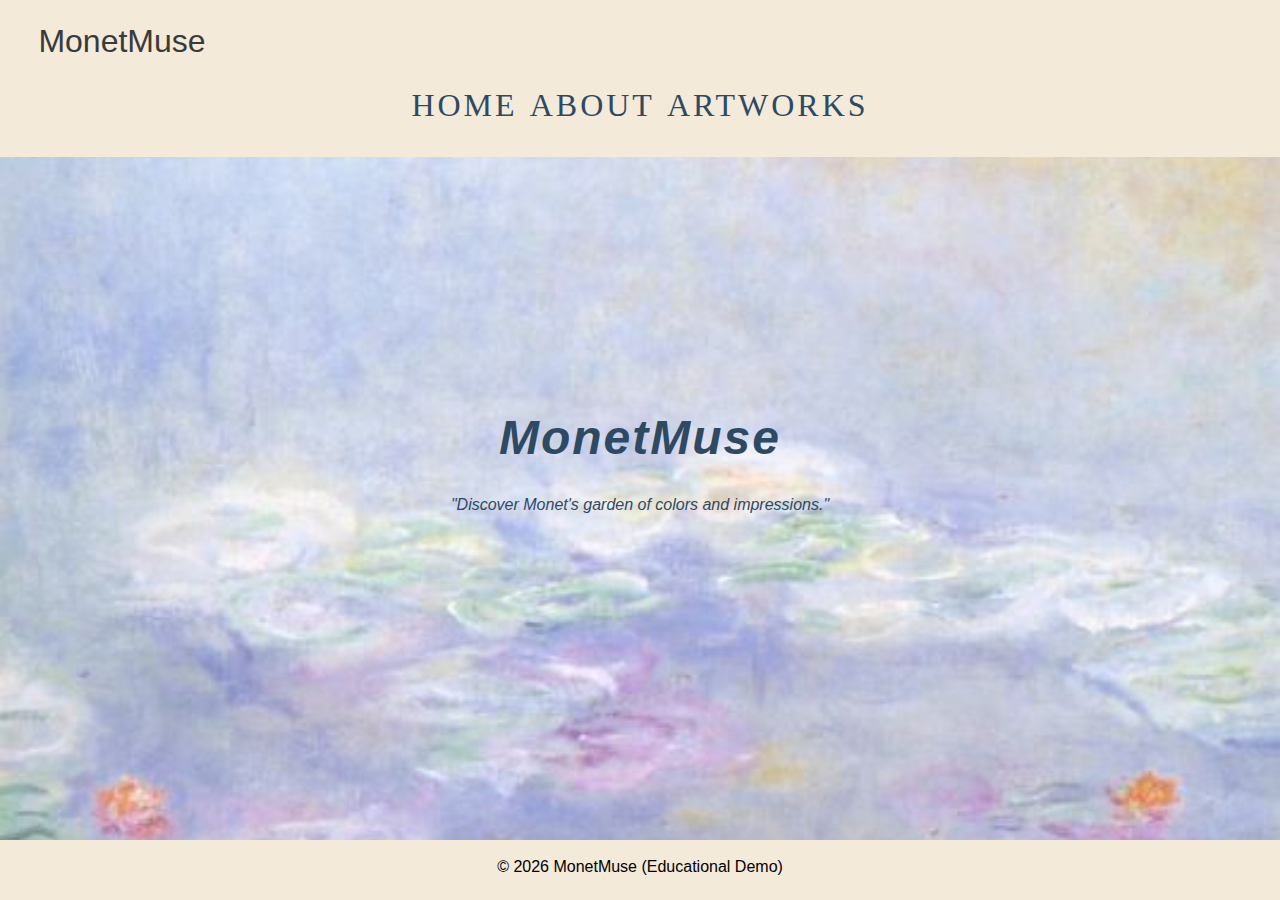
<file: blog/index.html>
<!DOCTYPE html>
<head>
  <meta name="viewport" content="width=device-width, initial-scale=1.0" />
  <title>MONETMUSE</title>
  <link rel="stylesheet" href="style/style.css" />
</head>
<body>

  <header>
    <nav class="navbar">
      <div class="container">
        <div class="navbar-brand">MonetMuse</a>
        <div class="navbar-nav">
          <a href="index.html">Home</a>
          <a href="about.html">About</a>
          <a href="artworks.html">Artworks</a>
        </div>
      </div>
    </nav>

    <div class="banner">
      <div class="container">
        <br>
        <h1 class="banner-title"><span>MonetMuse</span></h1>
        <br>
        <p>"Discover Monet's garden of colors and impressions."</p>
      </div>
    </div>
  </header>
<footer class="site-footer">
    <div class="container">
      <p>© <span id="year"></span> MonetMuse (Educational Demo)</p>
    </div>
  </footer>
  
<script src="scripts/scripts.js"></script>
</body>
</html>
</file>
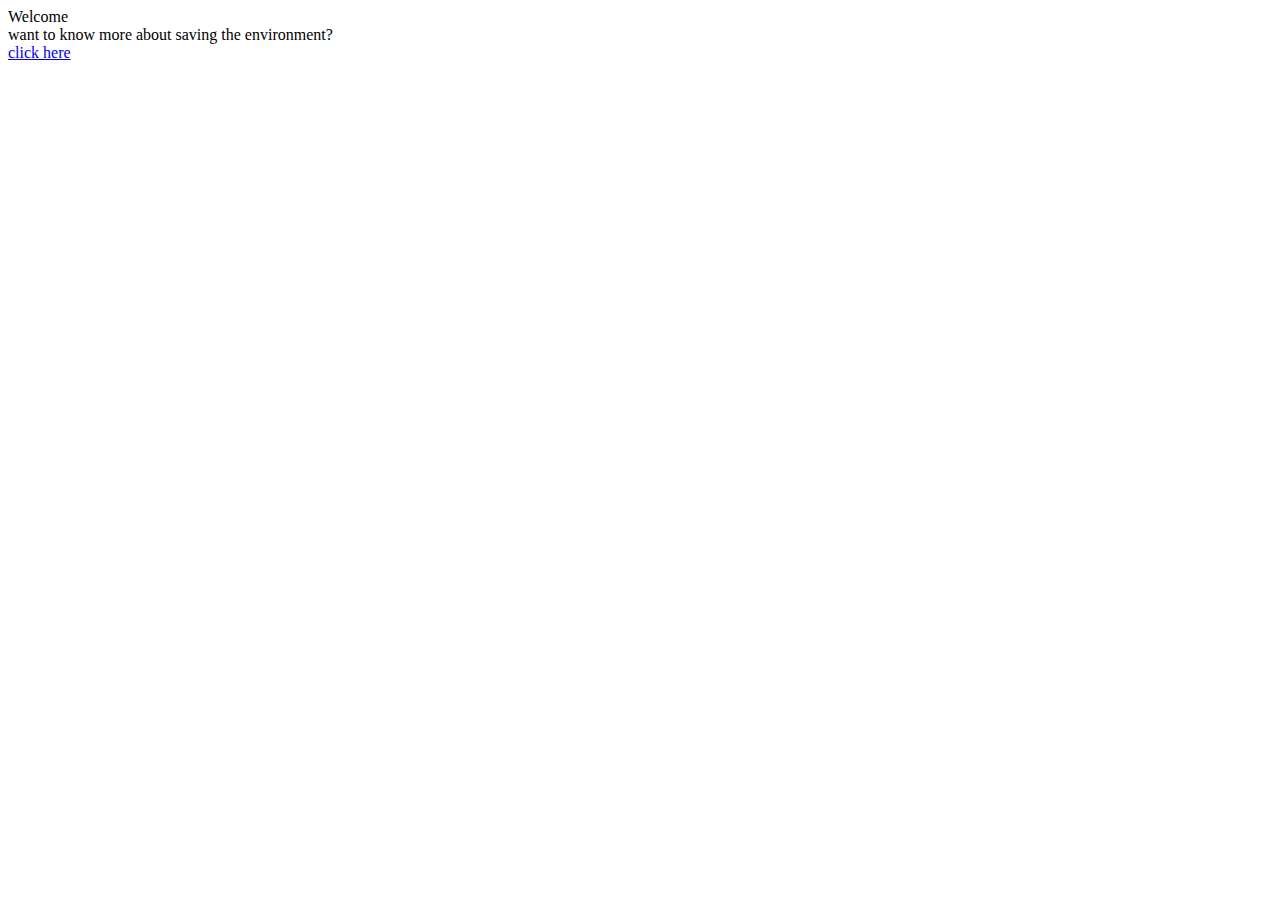
<file: Buhayan.html>
<!DOCTYPE html>

<html>
    
<body>
    Welcome <br>
 want  to  know more about saving the environment?
 <br>
 <a href=https://oceanservice.noaa.gov/ocean/earthday.html>click here</a>
</body>
</html>
</file>
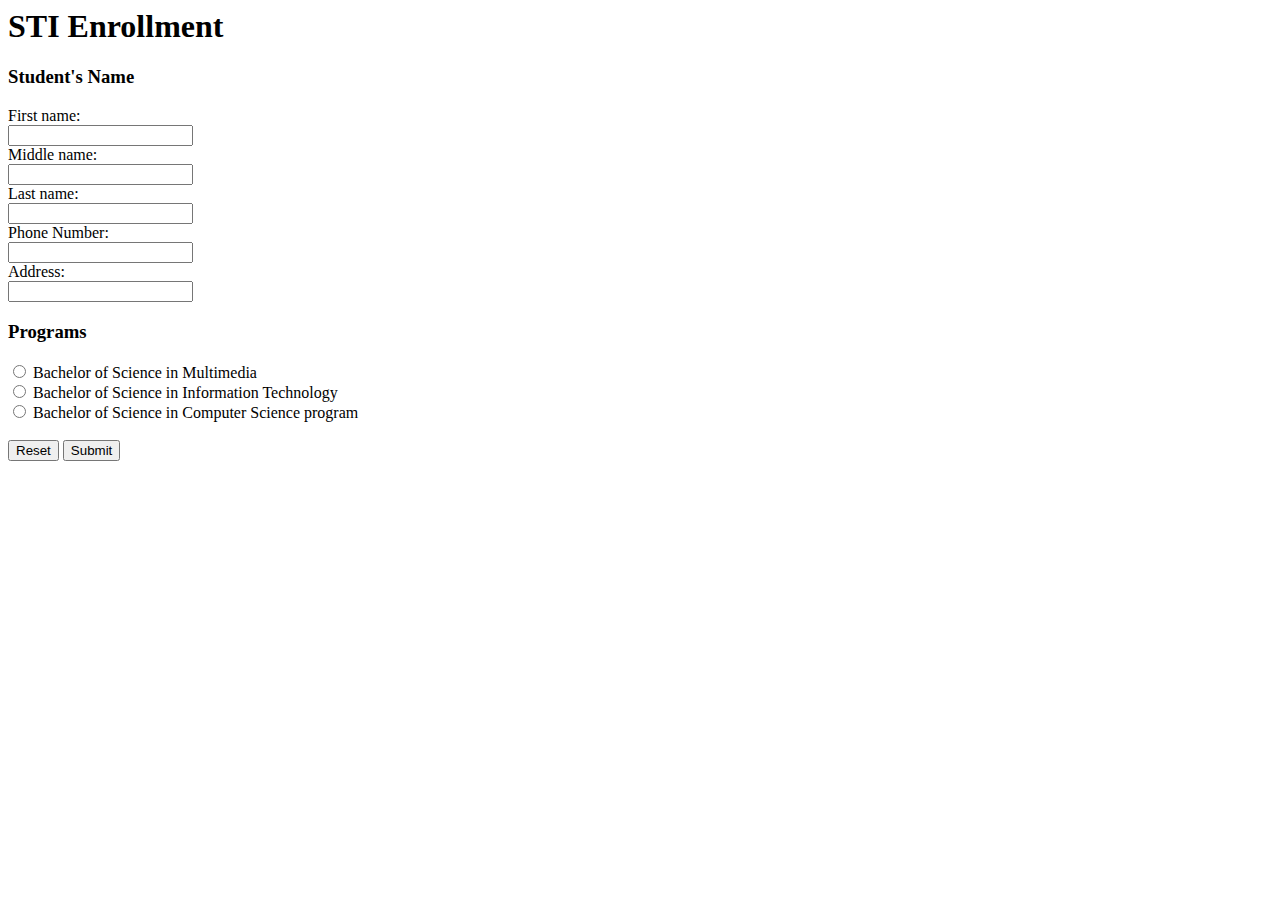
<file: Buhayan_02LABE1.html>
<!DOCTYPE>
<html>
    <h1>STI Enrollment</h1>
    <form>
    <h3>Student's Name</h3>
    <label for="firstname">First name:</label><br>
    <input type="text" id="firstname" name="fname"><br>
    <label for="Middlename">Middle name:</label><br>
    <input type="text" id="Middlename" name="Mname"><br>
    <label for="lastname">Last name:</label><br>
    <input type="text" id="lastname" name="lname">
    <br>
    <label for="Phone">Phone Number:</label><br>
    <input type="text" id="Phone" name="Pname">
    <br>
    <label for="Address">Address:</label><br>
    <input type="text" id="Address" name="Adress">
    <br>
    <h3>Programs</h3>
    
     <input type="radio" id="BMMA" name="Programs"
value="BMMA">
<lable for="BMMA">Bachelor of Science in Multimedia</lable>
<br>
<input type="radio" id="IT" name="Programs"
value="IT">
<lable for="IT">Bachelor of Science in Information Technology</lable>
<br>
<input type="radio" id="CS" name="Programs"
value="CS">
<lable for="CS">Bachelor of Science in Computer Science program</lable>
<br>
<br>
<input type="reset" value="Reset">
<input type="submit" value="Submit">
</form>   
</html>
</file>
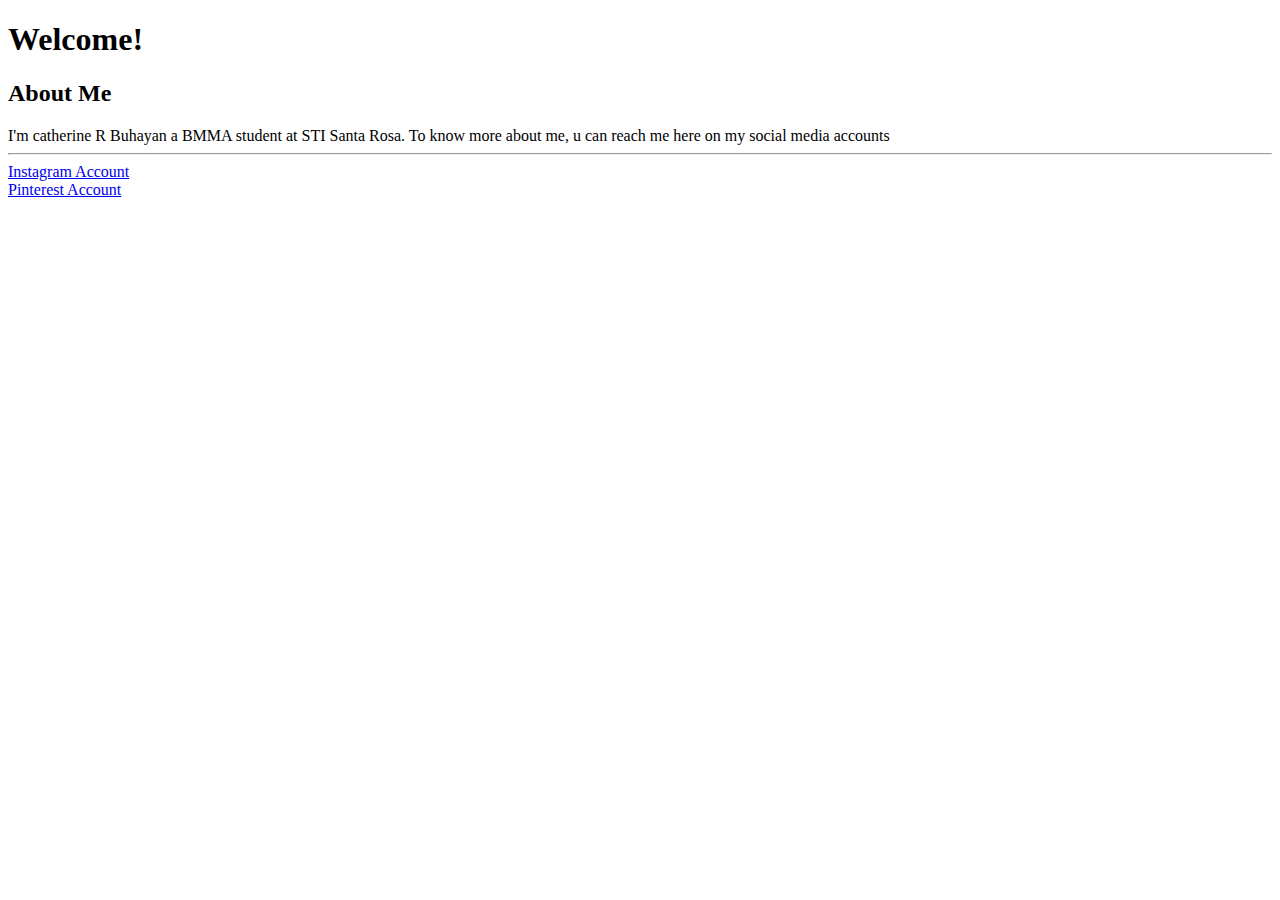
<file: buhayan_laboratory 1.html>
<!DOCTYPE html>
<html>
    <h1>Welcome!</h1>
    <h2> About Me</h2>
    <body>
 I'm catherine R Buhayan a BMMA student at STI Santa Rosa. 
To know more about me, u can reach me here on my social media accounts
<hr> 
 <a href="https://www.instagram.com/cthrnriv"> Instagram Account</a>
 <br>
 <a href="https://pin.it/6Aamqalze"> Pinterest Account </a>
    </body>
</html>
</file>
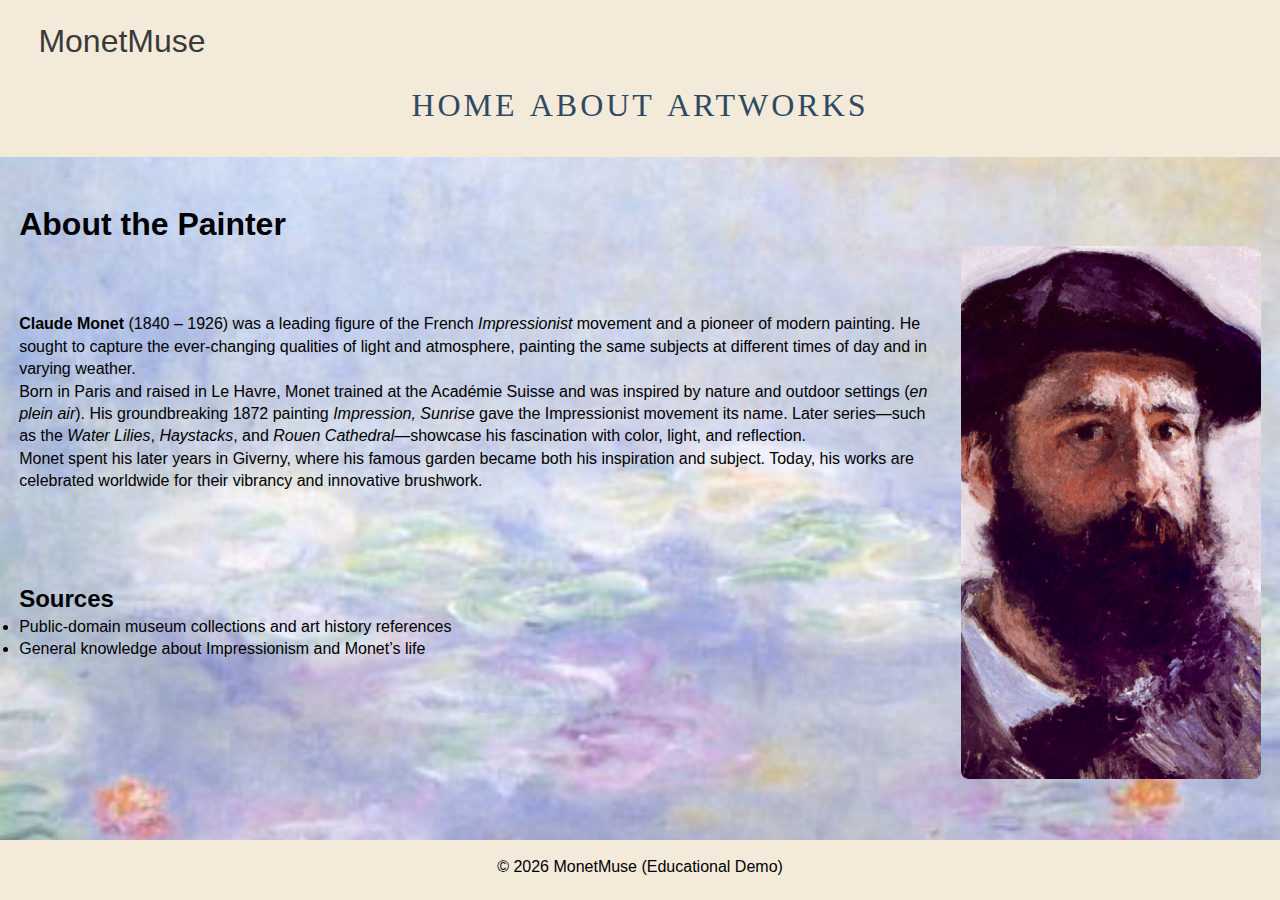
<file: blog/about.html>
<!DOCTYPE html>
<head>
  <meta name="viewport" content="width=device-width, initial-scale=1.0" />
  <title>MONETMUSE</title>
  <link rel="stylesheet" href="style/style.css" />
</head>
<body>

  <header>
    <nav class="navbar">
      <div class="container">
        <div class="navbar-brand">MonetMuse</a>
        <div class="navbar-nav">
          <a href="index.html">Home</a>
          <a href="about.html">About</a>
          <a href="artworks.html">Artworks</a>
        </div>
      </div>
    </nav>

    <main class="container">
    <br>
    <br>
    <h1>About the Painter</h1>
    <div class="about-wrapper">

      <div class="about-text">
        <br>
        <br>
        <br>
        <p>
          <strong>Claude Monet</strong> (1840 – 1926) was a leading figure of the French
          <em>Impressionist</em> movement and a pioneer of modern painting. He sought to capture
          the ever-changing qualities of light and atmosphere, painting the same subjects at
          different times of day and in varying weather.
        </p>
        <p>
          Born in Paris and raised in Le Havre, Monet trained at the Académie Suisse and was
          inspired by nature and outdoor settings (<em>en plein air</em>). His groundbreaking
          1872 painting <em>Impression, Sunrise</em> gave the Impressionist movement its name.
          Later series—such as the <em>Water Lilies</em>, <em>Haystacks</em>, and
          <em>Rouen Cathedral</em>—showcase his fascination with color, light, and reflection.
        </p>
        <p>
          Monet spent his later years in Giverny, where his famous garden became both his
          inspiration and subject. Today, his works are celebrated worldwide for their
          vibrancy and innovative brushwork.
        </p>
         <br>
         <br>
         <br>
         <br>
        <h2>Sources</h2>
        <ul>
          <li>Public-domain museum collections and art history references</li>
          <li>General knowledge about Impressionism and Monet’s life</li>
        </ul>
      </div>

   
      <aside class="portrait-holder">
      
        <img src="assets/claudemonet.jpg" alt="Portrait of Claude Monet" />
      </aside>
    </div>
  </main>
  </header>
  <br>
  <footer class="site-footer">
    <div class="container">
      <p>© <span id="year"></span> MonetMuse (Educational Demo)</p>
    </div>
  </footer>
  
<script src="scripts/scripts.js"></script>
</body>
</html>
</file>
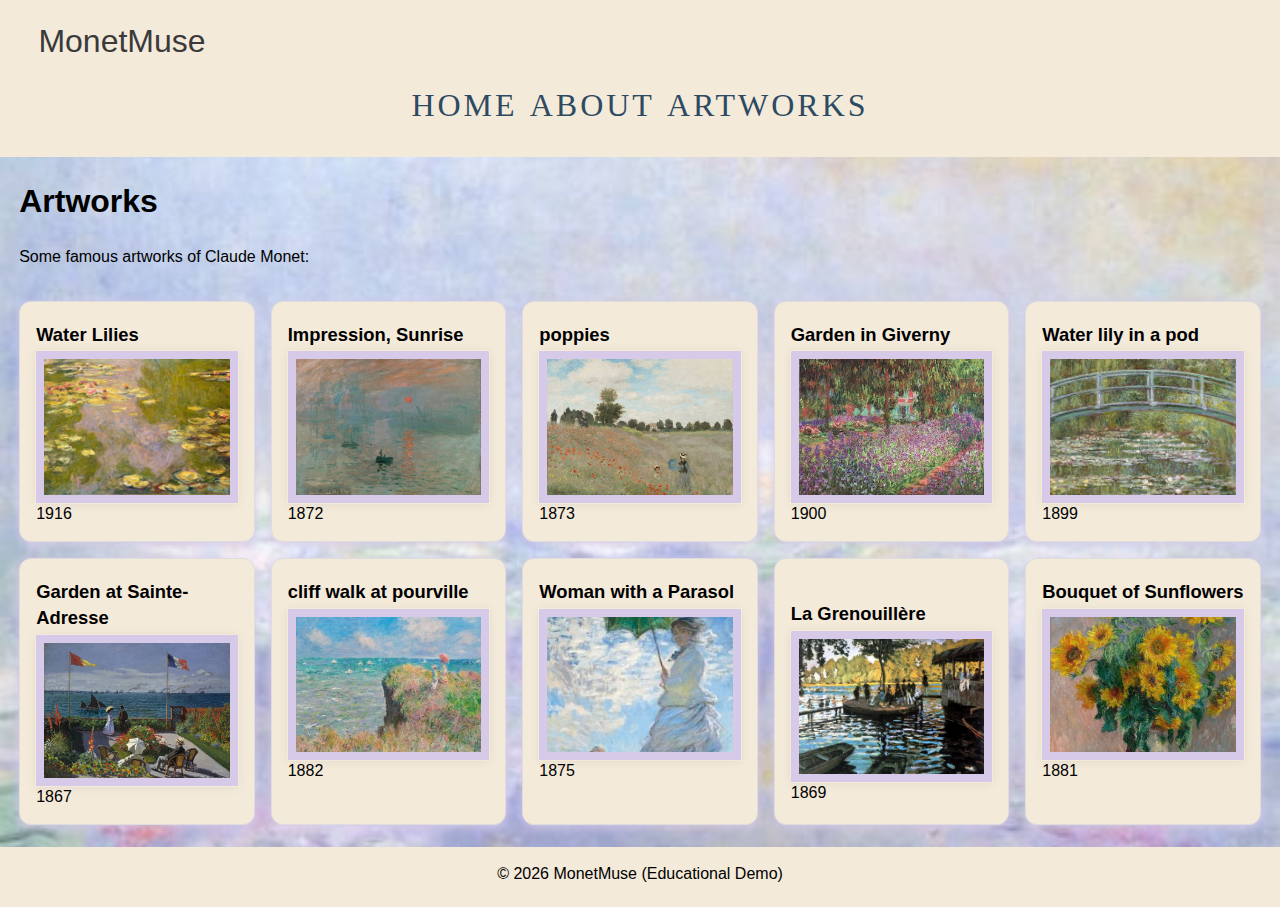
<file: blog/artworks.html>
<!DOCTYPE html>
<head>
  <meta name="viewport" content="width=device-width, initial-scale=1.0" />
  <title>MONETMUSE</title>
  <link rel="stylesheet" href="style/style.css" />
</head>
<body>

  <header>
    <nav class="navbar">
      <div class="container">
        <div class="navbar-brand">MonetMuse</a>
        <div class="navbar-nav">
          <a href="index.html">Home</a>
          <a href="about.html">About</a>
          <a href="artworks.html">Artworks</a>
        </div>
      </div>
    </nav>
  </header> 
    <main class="container">
        <br>
        
    <h1>Artworks</h1>
    <br>
    <p>Some famous artworks of Claude Monet:</p>

    <div class="grid">
      <article class="card">
        <h3>Water Lilies</h3>
          <img src="assets/water lilies.jpg" alt="Water Lilies by Claude Monet " />
        </a>
        <p class="muted"> 1916</p>
      </article>

      <article class="card">
        <h3>Impression, Sunrise</h3>
          <img src="assets/Impression,_Sunrise.jpg" alt="Impression, Sunrise by Claude Monet" />
        </a>
        <p class="muted">1872</p>
      </article>

      <article class="card">
        <h3>poppies</h3>
      
          <img src="assets/poppies.jpg" alt="poppies by Claude Monet " />
        </a>
        <p class="muted">1873</p>
      </article>

      <article class="card">
        <h3>Garden in Giverny</h3>
          <img src="assets/Garden_in_Giverny.jpg" alt="Garden_in_Giverny in Giverny by Claude Monet " />
        </a>
        <p class="muted">1900</p>
      </article>

      <article class="card">
        <h3>Water lily in a pod</h3>
      
          <img src="assets/water lily in a pod.jpg" alt="Water Lily in a pod by Claude Monet " />
        </a>
        <p class="muted">1899</p>
      </article>


     <article class="card">
        <h3>Garden at Sainte-Adresse</h3>
      
          <img src="assets/Claude_Monet_-_Jardin_à_Sainte-Adresse.jpg" alt="Garden at Sainte Adresse in a pod by Claude Monet " />
        </a>
        <p class="muted">1867</p>
      </article>

     <article class="card">
        <h3>cliff walk at pourville</h3>
      
          <img src="assets/cliff walk at pourville.jpg" alt="cliff walk at pourville by Claude Monet " />
        </a>
        <p class="muted">1882</p>

      </article>
    <article class="card">
        <h3>Woman with a  Parasol</h3>
          <img src="assets/woman with a parasol.jpg" alt="Woman with a Parasol by Claude Monet" />
        </a>
        <p class="muted">1875</p>
       </article>

     

       <article class="card">
        <br>
        <h3>La Grenouillère</h3>
      
          <img src="assets/claude-monet-bain-c3a0-la-grenouillc3a8re-1869.png" alt="La Grenouillère by Claude Monet " />
        </a>
        <p class="muted">1869</p>
      </article>

       <article class="card">
        <h3>Bouquet of Sunflowers</h3>
      
          <img src="assets/sunflower.jpg" alt="Bouquet of Sunflowers by Claude Monet " />
        </a>
        <p class="muted">1881</p>
      </article>

    </div>
  </main>
<br>
  <footer class="site-footer">
    <div class="container">
      <p>© <span id="year"></span> MonetMuse (Educational Demo)</p>
    </div>
  </footer>

<script src="scripts/scripts.js"></script>
    
</body>
</html>
</file>
<file: blog/style/style.css>
* {
  padding: 0;
  margin: 0;
  box-sizing: border-box;
  font-family: Verdana, Geneva, Tahoma, sans-serif;
}

body {
  line-height: 1.4;
  background-image: url(../assets/banner-bg.jpg);
  background-size: cover;
  background-repeat: no-repeat;
  background-attachment: fixed;
  background-position: center;
}

img {
  width: 100%;
  display: block;
}

.container {
  max-width: 1320px;
  margin: auto;
  padding: 0 1.2rem;
}

header {
  display: flex;
  flex-direction: column;
}

.navbar {
  background: #f4eada;
  padding: 1.2rem;
}

.navbar-brand {
  color: #3a3a3a;
  font-size: 2rem;
  display: block;
  font-family: 'Franklin Gothic Medium', 'Arial Narrow', Arial, sans-serif;
  
}

.navbar-nav {
  padding: 0.8rem 0 0.2rem 0;
  text-align: center;
}

.navbar-nav a {
  text-transform: uppercase;
  font-family: 'Times New Roman', Times, serif;
  letter-spacing: 3px;
  font-weight: 500;
  color: #2e4a62;
  display: inline-block;
  padding: 0.4rem 0.1rem;
  transition: opacity 0.5s ease;
  text-decoration: none;
}

.navbar-nav a:hover {
  opacity: 0.7;
  color: #f28c3a;
}

.banner {
  min-height: 65vh;
  display: flex;
  justify-content: center;
  align-items: center;
  text-align: center;
  color: #2e4a62;
  padding: 2rem 1rem;
  font-style: italic;
}

.banner-title span {
  display: block;
  font-size: 3rem;
  letter-spacing: 2px;
  font-weight: bold;
  color: #2e4a62;
}

.about-wrapper {
  display: flex;
  flex-wrap: wrap;
  gap: 1.5rem;
  align-items: flex-start;
}

.about-text {
  flex: 1 1 60%;
}

.portrait-holder {
  flex: 1 1 250px;
  max-width: 300px;
}

.portrait-holder img {
  width: 100%;
  height: auto;
  border-radius: 8px;
  object-fit: cover;
  background:#c5a8d9;
}

.grid {
  display: grid;
  grid-template-columns: repeat(auto-fit, minmax(220px, 1fr));
  gap: 1rem;
  margin-top: 2rem;
}

.card {
  background: #f4eada;
  padding: 1rem;
  border-radius: 12px;
  border: 1px solid #dddddd;
  box-shadow: 0 2px 10px #d7c9e8;
}

.card h3 {
  margin: 0.25rem 0 0.25rem;
  font-size: 1.15rem;
}

.card .thumb {
  display: block;
  overflow: hidden;
  border-radius: 8px;
  border: 1px solid #d7c9e8;
  background: #f4eada;
}

.card img {
  aspect-ratio: 4/3;
  object-fit: cover;
  background: #d7c9e8;
  border: 8px solid #d7c9e8;
  box-shadow: 0 1px 0 #d7c9e8 inset, 0 1px 10px rgba(0,0,0,0.08);
  outline: 1px solid #f4eada;
}

.site-footer {
  text-align: center;
  padding: 1rem 0;
  margin-top: 3rem;
  background: #f4eada;
}
html {
  min-height: 100%;
  position: relative;
}

body {
  margin: 0;
  padding-bottom: 60px; 
}

.site-footer {
  position: absolute;
  bottom: 0;
  left: 0;
  width: 100%;
  height: 60px;          
}

@media (max-width: 723px) {
  h1{
    font-size: 22px;
  }
.about-wrapper{
  flex-direction: column;
  align-items: center;
  text-align: center;
}

.portrait-holder{
  order: 1;
  max-width: 180px;
  margin-top: 15px;
  margin-bottom: 15px;
}
.about-text{
  order:2;
  width: 100%;
}

}
</file>
